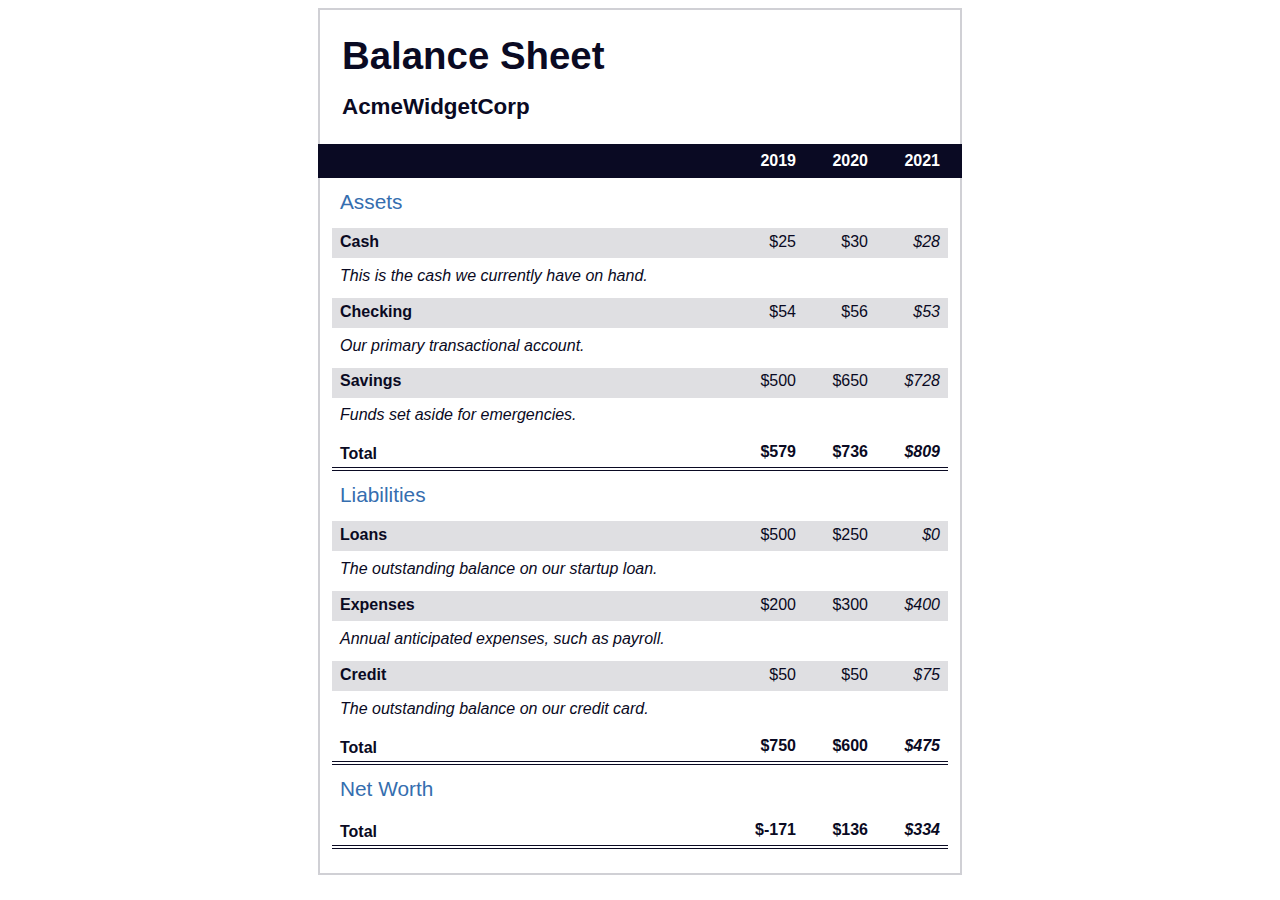
<file: BalanceSheet/index.html>
<!DOCTYPE html>
<html lang="en">
  <head>
    <meta charset="UTF-8">
    <meta name="viewport" content="width=device-width, initial-scale=1.0">
    <title>Balance Sheet</title>
    <link rel="stylesheet" href="./styles.css">
  </head>
  <body>
    <main>
      <section>
        <h1>
          <span class="flex">
            <span>AcmeWidgetCorp</span>
            <span>Balance Sheet</span>
          </span>
        </h1>
        <div id="years" aria-hidden="true">
          <span class="year">2019</span>
          <span class="year">2020</span>
          <span class="year">2021</span>
        </div>
        <div class="table-wrap">
          <table>
            <caption>Assets</caption>
            <thead>
              <tr>
                <td></td>
                <th><span class="sr-only year">2019</span></th>
                <th><span class="sr-only year">2020</span></th>
                <th class="current"><span class="sr-only year">2021</span></th>
              </tr>
            </thead>
            <tbody>
              <tr class="data">
                <th>Cash <span class="description">This is the cash we currently have on hand.</span></th>
                <td>$25</td>
                <td>$30</td>
                <td class="current">$28</td>
              </tr>
              <tr class="data">
                <th>Checking <span class="description">Our primary transactional account.</span></th>
                <td>$54</td>
                <td>$56</td>
                <td class="current">$53</td>
              </tr>
              <tr class="data">
                <th>Savings <span class="description">Funds set aside for emergencies.</span></th>
                <td>$500</td>
                <td>$650</td>
                <td class="current">$728</td>
              </tr>
              <tr class="total">
                <th>Total <span class="sr-only">Assets</span></th>
                <td>$579</td>
                <td>$736</td>
                <td class="current">$809</td>
              </tr>
            </tbody>
          </table>
          <table>
            <caption>Liabilities</caption>
            <thead>
              <tr>
              <td></td>
              <th><span class="sr-only">2019</span></th>
              <th><span class="sr-only">2020</span></th>
              <th><span class="sr-only">2021</span></th>
              </tr>
            </thead>
            <tbody>
              <tr class="data">
                <th>Loans <span class="description">The outstanding balance on our startup loan.</span></th>
                <td>$500</td>
                <td>$250</td>
                <td class="current">$0</td>
              </tr>
              <tr class="data">
                <th>Expenses <span class="description">Annual anticipated expenses, such as payroll.</span></th>
                <td>$200</td>
                <td>$300</td>
                <td class="current">$400</td>
              </tr>
              <tr class="data">
                <th>Credit <span class="description">The outstanding balance on our credit card.</span></th>
                <td>$50</td>
                <td>$50</td>
                <td class="current">$75</td>
              </tr>
              <tr class="total">
                <th>Total <span class="sr-only">Liabilities</span></th>
                <td>$750</td>
                <td>$600</td>
                <td class="current">$475</td>
              </tr>
            </tbody>
          </table>
          <table>
            <caption>Net Worth</caption>
            <thead>
              <tr>
              <td></td>
              <th><span class="sr-only">2019</span></th>
              <th><span class="sr-only">2020</span></th>
              <th><span class="sr-only">2021</span></th>
              </tr>
            </thead>
            <tbody>
              <tr class="total">
                <th>Total <span class="sr-only">Net Worth</span></th>
                <td>$-171</td>
                <td>$136</td>
                <td class="current">$334</td>
              </tr>
            </tbody>
          </table>
        </div>
      </section>
    </main>
  </body>
</html>
</file>
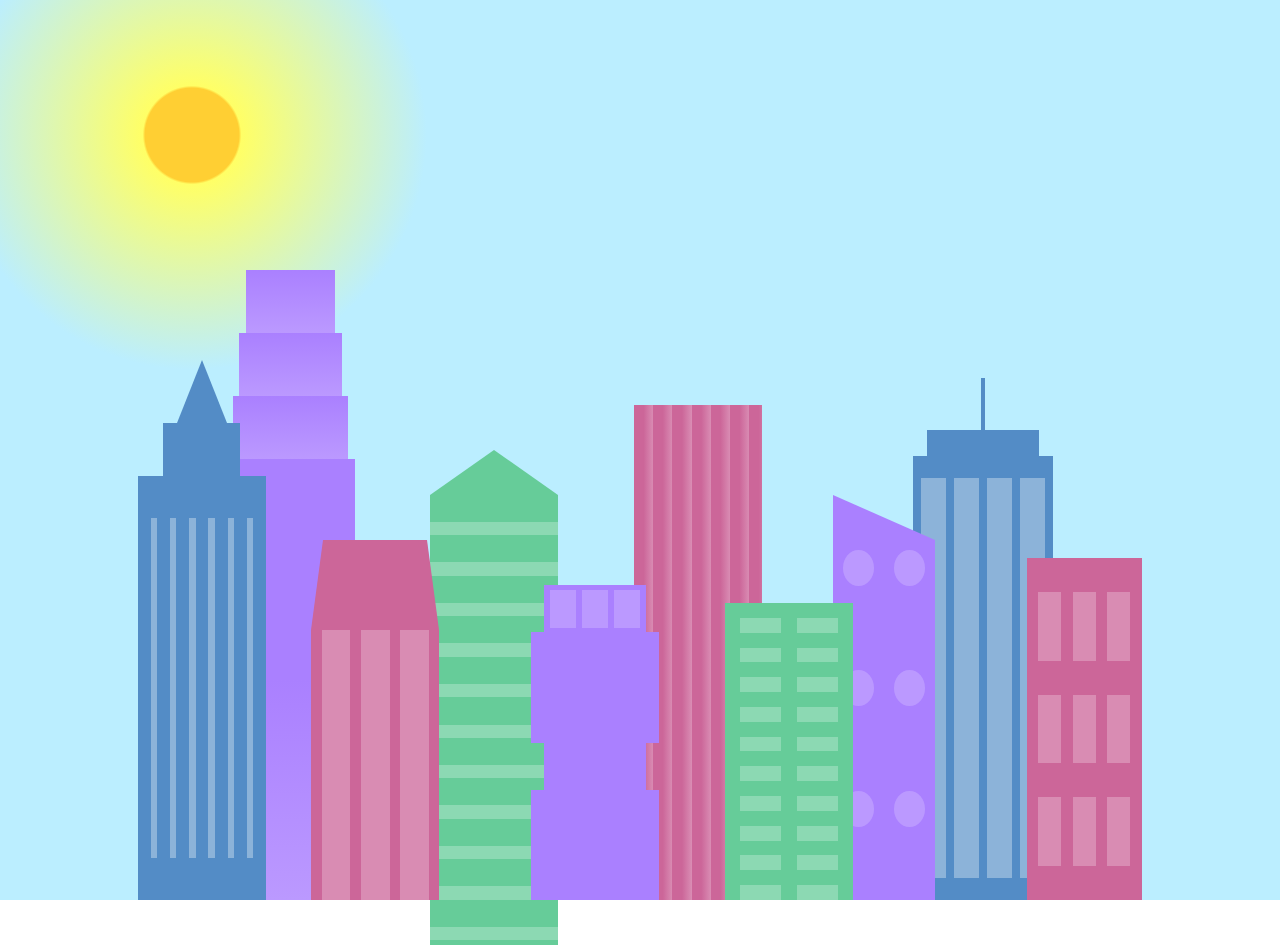
<file: CitySkyline/index.html>
<!DOCTYPE html>
<html lang="en">    
  <head>
    <meta charset="UTF-8">
    <title>City Skyline</title>
    <link href="styles.css" rel="stylesheet" />   
  </head>

  <body>
    <div class="background-buildings sky">
      <div></div>
      <div></div>
      <div class="bb1 building-wrap">
        <div class="bb1a bb1-window"></div>
        <div class="bb1b bb1-window"></div>
        <div class="bb1c bb1-window"></div>
        <div class="bb1d"></div>
      </div>
      <div class="bb2">
        <div class="bb2a"></div>
        <div class="bb2b"></div>
      </div>
      <div class="bb3"></div>
      <div></div>
      <div class="bb4 building-wrap">
        <div class="bb4a"></div>
        <div class="bb4b"></div>
        <div class="bb4c window-wrap">
          <div class="bb4-window"></div>
          <div class="bb4-window"></div>
          <div class="bb4-window"></div>
          <div class="bb4-window"></div>
        </div>
      </div>
      <div></div>
      <div></div>
    </div>

    <div class="foreground-buildings">
      <div></div>
      <div></div>
      <div class="fb1 building-wrap">
        <div class="fb1a"></div>
        <div class="fb1b"></div>
        <div class="fb1c"></div>
      </div>
      <div class="fb2">
        <div class="fb2a"></div>
        <div class="fb2b window-wrap">
          <div class="fb2-window"></div>
          <div class="fb2-window"></div>
          <div class="fb2-window"></div>
        </div>
      </div>
      <div></div>
      <div class="fb3 building-wrap">
        <div class="fb3a window-wrap">
          <div class="fb3-window"></div>
          <div class="fb3-window"></div>
          <div class="fb3-window"></div>
        </div>
        <div class="fb3b"></div>
        <div class="fb3a"></div>
        <div class="fb3b"></div>
      </div>
      <div class="fb4">
        <div class="fb4a"></div>
        <div class="fb4b">
          <div class="fb4-window"></div>
          <div class="fb4-window"></div>
          <div class="fb4-window"></div>
          <div class="fb4-window"></div>
          <div class="fb4-window"></div>
          <div class="fb4-window"></div>
        </div>
      </div>
      <div class="fb5"></div>
      <div class="fb6"></div>
      <div></div>
      <div></div>
    </div>
  </body>
</html>
</file>
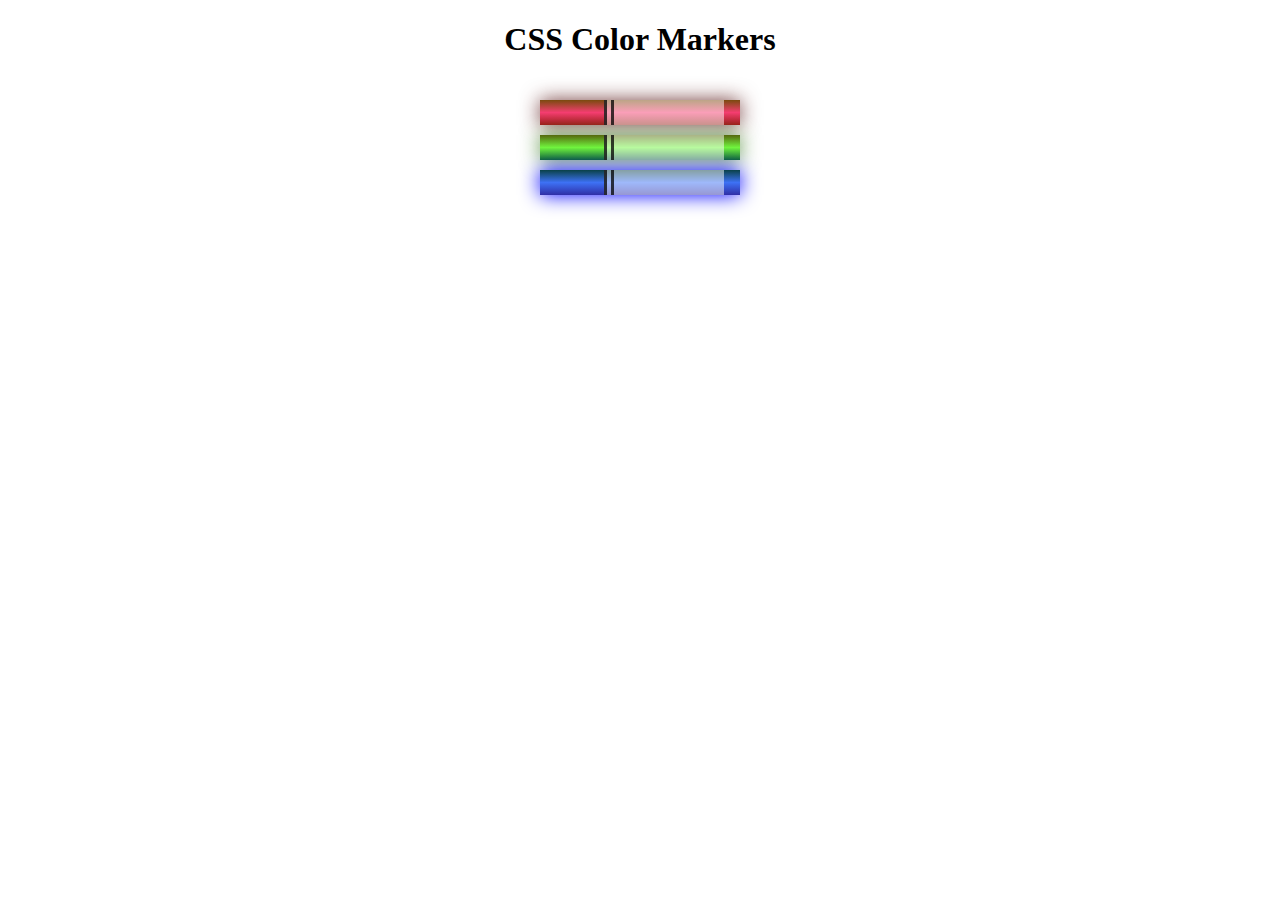
<file: ColoredMarkers/index.html>
<!DOCTYPE html>
<html lang="en">
  <head>
    <meta charset="utf-8">
    <meta name="viewport" content="width=device-width, initial-scale=1.0">
    <title>Colored Markers</title>
    <link rel="stylesheet" href="styles.css">
  </head>
  <body>
    <h1>CSS Color Markers</h1>
    <div class="container">
      <div class="marker red">
        <div class="cap"></div>
        <div class="sleeve"></div>
      </div>
      <div class="marker green">
        <div class="cap"></div>
        <div class="sleeve"></div>
      </div>
      <div class="marker blue">
        <div class="cap"></div>
        <div class="sleeve"></div>
      </div>
    </div>
  </body>
</html>
</file>
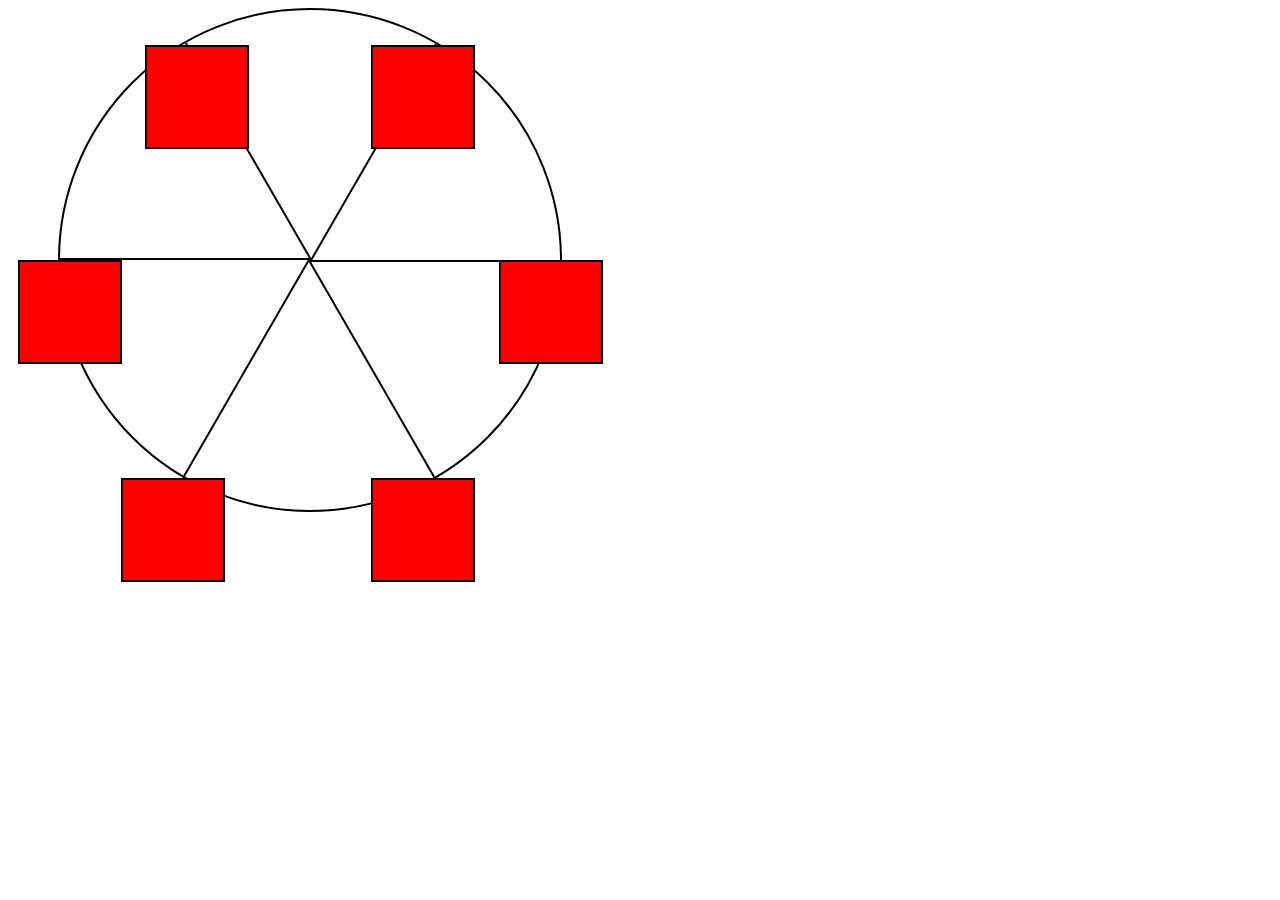
<file: FerrisWheel/index.html>
<!DOCTYPE html>
<html lang="en">
  <head>
    <meta charset="UTF-8">
    <title>Ferris Wheel</title>
    <link rel="stylesheet" href="./styles.css">
  </head>
  <body>
    <div class="wheel">
      <span class="line"></span>
      <span class="line"></span>
      <span class="line"></span>
      <span class="line"></span>
      <span class="line"></span>
      <span class="line"></span>

      <div class="cabin"></div>
      <div class="cabin"></div>
      <div class="cabin"></div>
      <div class="cabin"></div>
      <div class="cabin"></div>
      <div class="cabin"></div>
    </div>
  </body>
</html>
</file>
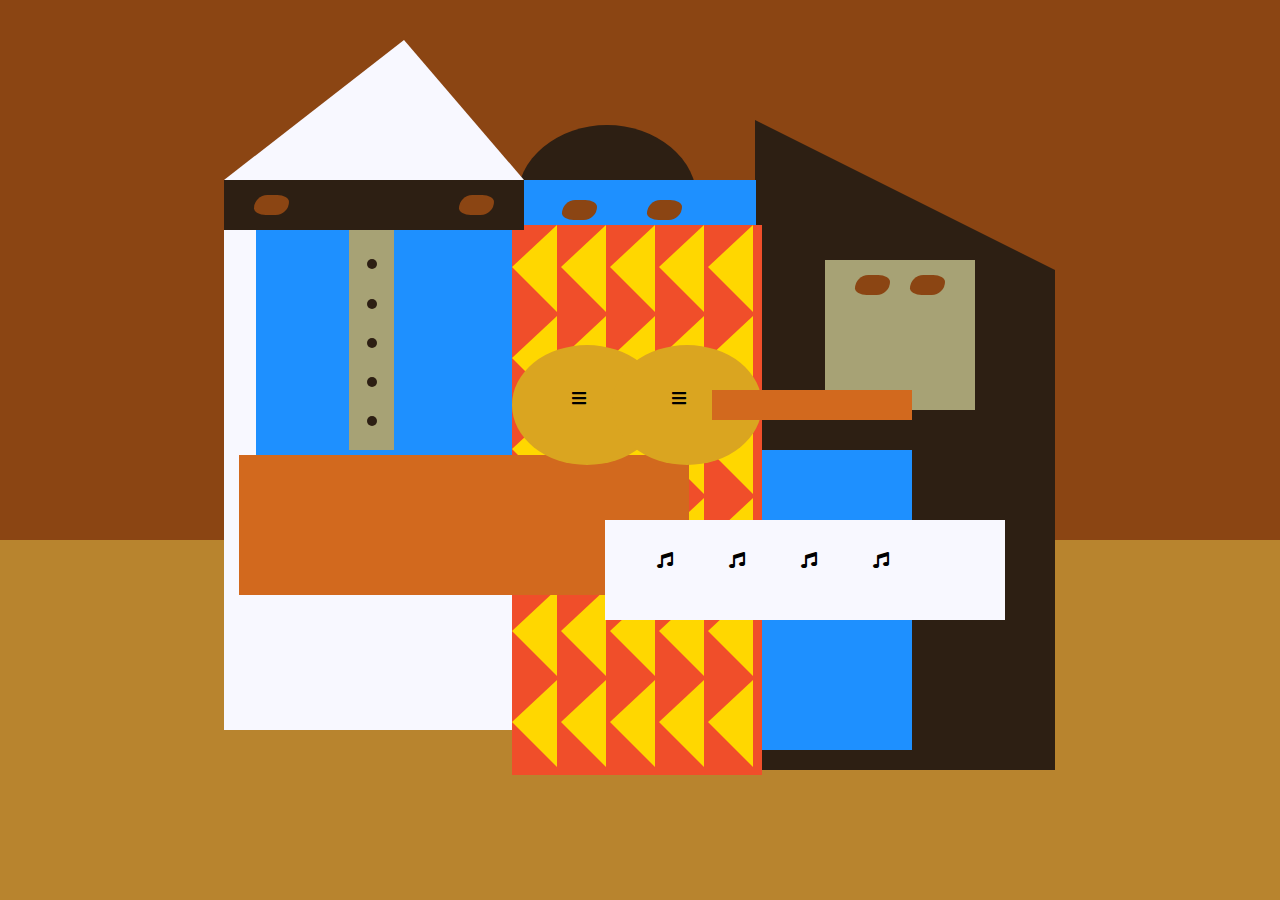
<file: PicassoPainting/index.html>
<!DOCTYPE html>
<html lang="en">
  <head>
    <meta charset="utf-8">
    <title>Picasso Painting</title>
    <link rel="stylesheet" href="./styles.css" />
    <link rel="stylesheet" href="https://use.fontawesome.com/releases/v5.8.2/css/all.css">
  </head>
  <body>
    <div id="back-wall"></div>
    <div class="characters">
      <div id="offwhite-character">
        <div id="white-hat"></div>
        <div id="black-mask">
          <div class="eyes left"></div>
          <div class="eyes right"></div>
        </div>
        <div id="gray-instrument">
          <div class="black-dot"></div>
          <div class="black-dot"></div>
          <div class="black-dot"></div>
          <div class="black-dot"></div>
          <div class="black-dot"></div>
        </div>
        <div id="tan-table"></div>
      </div>
      <div id="black-character">
        <div id="black-hat"></div>
        <div id="gray-mask">
          <div class="eyes left"></div>
          <div class="eyes right"></div>
        </div>
        <div id="white-paper">
          <i class="fas fa-music"></i>
          <i class="fas fa-music"></i>
          <i class="fas fa-music"></i>
          <i class="fas fa-music"></i>
        </div>
      </div>
      <div class="blue" id="blue-left"></div>
      <div class="blue" id="blue-right"></div>
      <div id="orange-character">
        <div id="black-round-hat"></div>
        <div id="eyes-div">
          <div class="eyes left"></div>
          <div class="eyes right"></div>
        </div>
        <div id="triangles">
          <div class="triangle"></div>
          <div class="triangle"></div>
          <div class="triangle"></div>
          <div class="triangle"></div>
          <div class="triangle"></div>
          <div class="triangle"></div>
          <div class="triangle"></div>
          <div class="triangle"></div>
          <div class="triangle"></div>
          <div class="triangle"></div>
          <div class="triangle"></div>
          <div class="triangle"></div>
          <div class="triangle"></div>
          <div class="triangle"></div>
          <div class="triangle"></div>
          <div class="triangle"></div>
          <div class="triangle"></div>
          <div class="triangle"></div>
          <div class="triangle"></div>
          <div class="triangle"></div>
          <div class="triangle"></div>
          <div class="triangle"></div>
          <div class="triangle"></div>
          <div class="triangle"></div>
          <div class="triangle"></div>
          <div class="triangle"></div>
          <div class="triangle"></div>
          <div class="triangle"></div>
          <div class="triangle"></div>
          <div class="triangle"></div>
        </div>
        <div id="guitar">
          <div class="guitar" id="guitar-left">
            <i class="fas fa-bars"></i>
          </div>
          <div class="guitar" id="guitar-right">
            <i class="fas fa-bars"></i>
          </div>
          <div id="guitar-neck"></div>
        </div>
      </div>
    </div>
  </body>
</html>
</file>
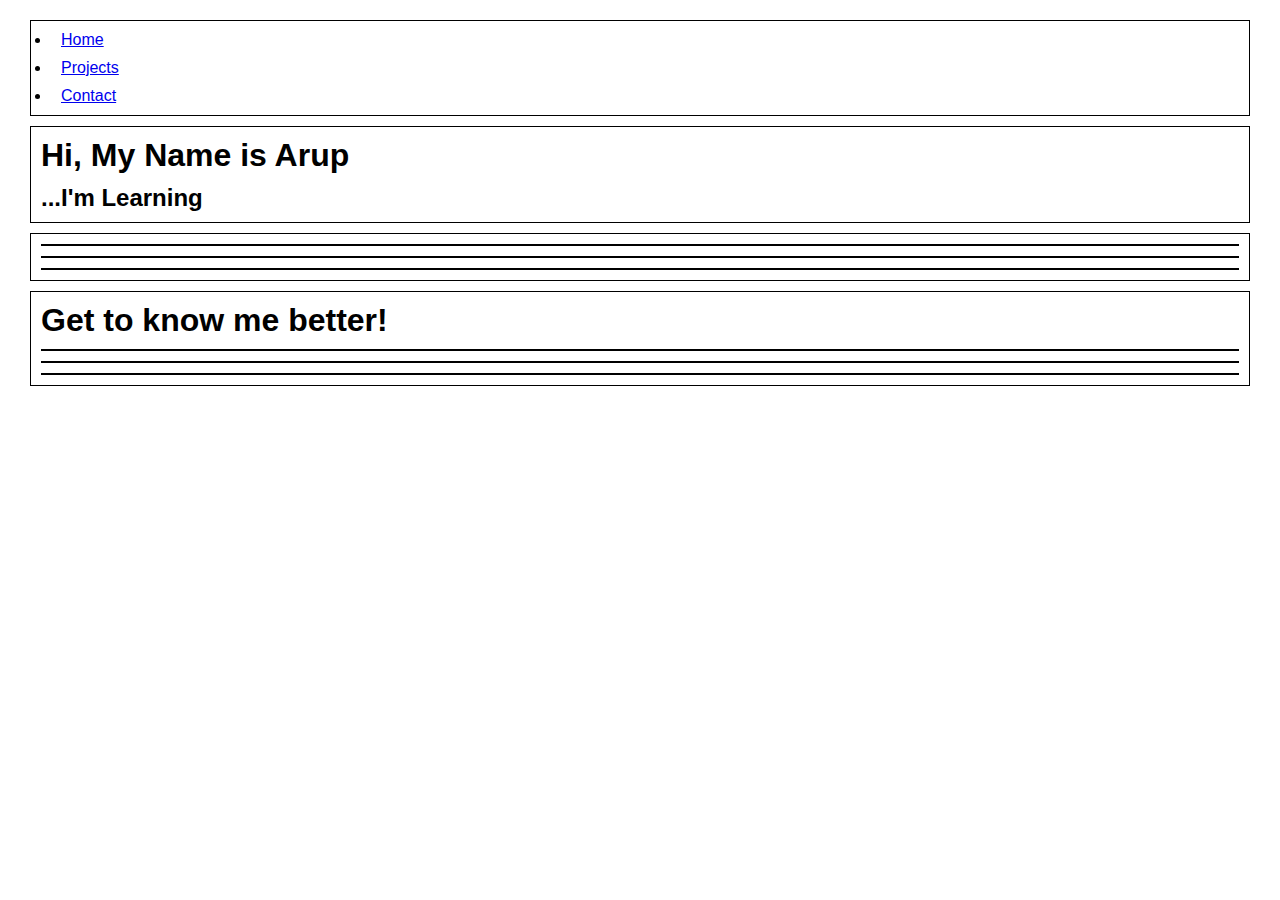
<file: Portfolio/index.html>
<!DOCTYPE html>
<html lang="en">
<head>
    <meta charset="UTF-8">
    <meta name="viewport" content="width=device-width, initial-scale=1.0">
    <link rel="stylesheet" href="./styles.css">
    <title>Personal Portfolio</title>
</head>
<body>
    <div id="navbar">
        <ul>
            <li><a href="#home">Home</a></li>
            <li><a href="#projects">Projects</a></li>
            <li><a href="#contact">Contact</a></li>
        </ul>
    </div>

    <div id="welcome-section">
        <h1>Hi, My Name is Arup</h1>
        <h2>...I'm Learning</h2>
    </div>

    <div id="projects">
        <div class="project-item">

        </div>
        <div class="project-item">

        </div>
        <div class="project-item">

        </div>
    </div>

    <div id="contact">
        <h1>Get to know me better!</h1>
        <div class="profile-link"></div>
        <div class="profile-link"></div>
        <div class="profile-link"></div>
    </div>
    
</body>
</html>
</file>
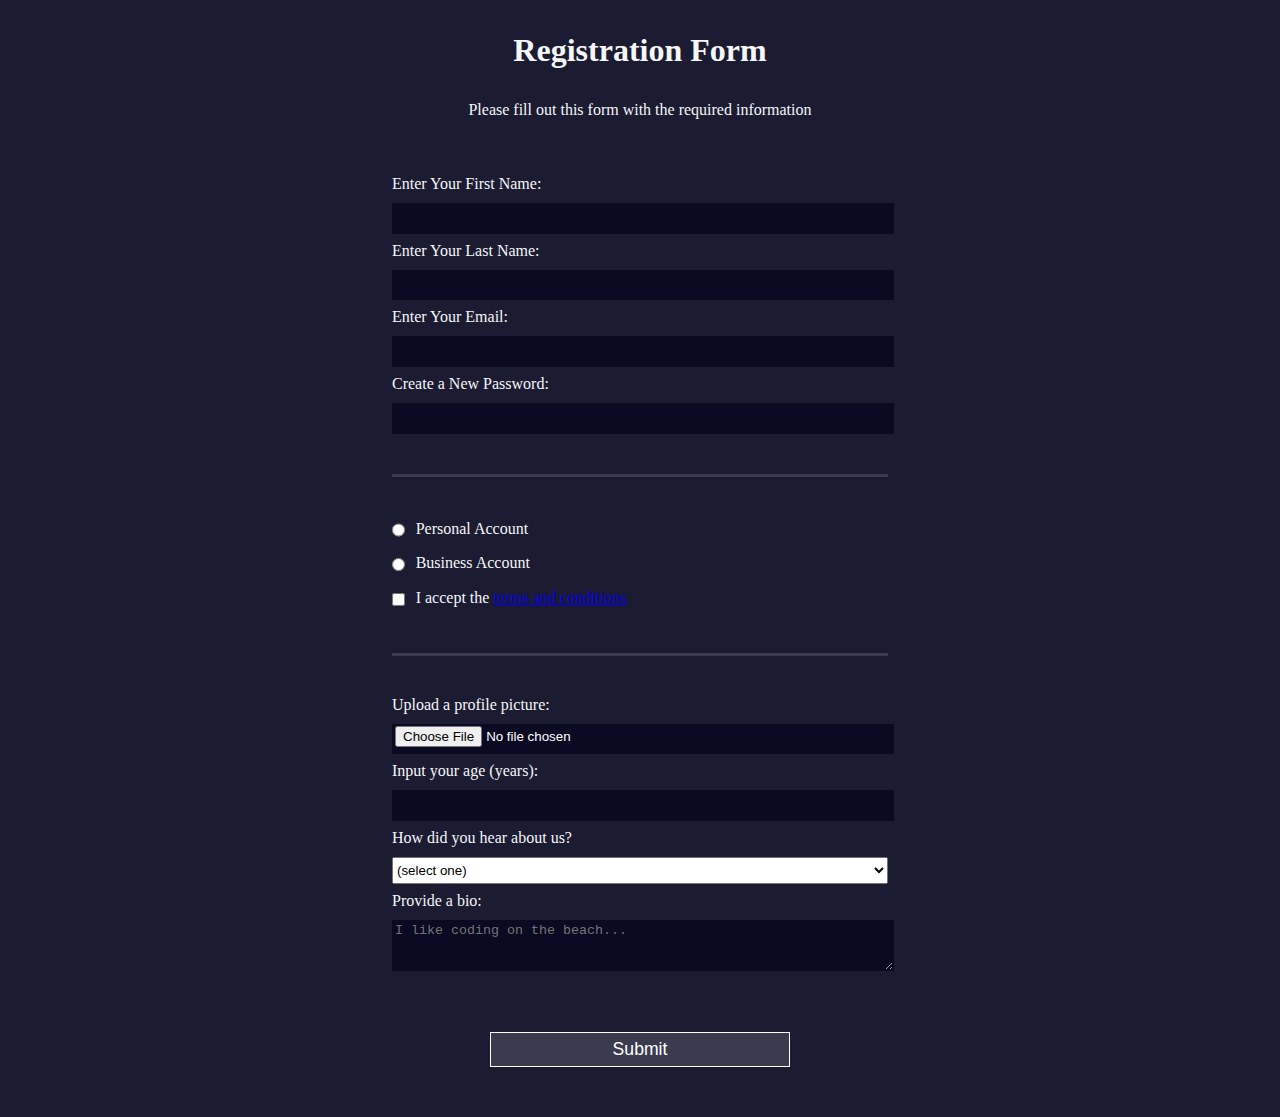
<file: RegistrationForm/index.html>
<!DOCTYPE html>
<html lang="en">
  <head>
    <meta charset="UTF-8">
    <title>Registration Form</title>
    <link rel="stylesheet" href="styles.css" />
  </head>
  <body>
    <h1>Registration Form</h1>
    <p>Please fill out this form with the required information</p>
    <form method="post" action='https://register-demo.freecodecamp.org'>
      <fieldset>
        <label for="first-name">Enter Your First Name: <input id="first-name" name="first-name" type="text" required  /></label>
        <label for="last-name">Enter Your Last Name: <input id="last-name" name="last-name" type="text" required /></label>
        <label for="email">Enter Your Email: <input id="email" name="email" type="email" required /></label>
        <label for="new-password">Create a New Password: <input id="new-password" name="new-password" type="password" pattern="[a-z0-5]{8,}" required /></label>
      </fieldset>
      <fieldset>
        <label for="personal-account"><input id="personal-account" type="radio" name="account-type" class="inline" /> Personal Account</label>
        <label for="business-account"><input id="business-account" type="radio" name="account-type" class="inline" /> Business Account</label>
        <label for="terms-and-conditions">
          <input id="terms-and-conditions" type="checkbox" required name="terms-and-conditions" class="inline" /> I accept the <a href="https://www.freecodecamp.org/news/terms-of-service/">terms and conditions</a>
        </label>
      </fieldset>
      <fieldset>
        <label for="profile-picture">Upload a profile picture: <input id="profile-picture" type="file" name="file" /></label>
        <label for="age">Input your age (years): <input id="age" type="number" name="age" min="13" max="120" /></label>
        <label for="referrer">How did you hear about us?
          <select id="referrer" name="referrer">
            <option value="">(select one)</option>
            <option value="1">freeCodeCamp News</option>
            <option value="2">freeCodeCamp YouTube Channel</option>
            <option value="3">freeCodeCamp Forum</option>
            <option value="4">Other</option>
          </select>
        </label>
        <label for="bio">Provide a bio:
          <textarea id="bio" name="bio" rows="3" cols="30" placeholder="I like coding on the beach..."></textarea>
        </label>
      </fieldset>
      <input type="submit" value="Submit" />
    </form>
  </body>
</html>
</file>
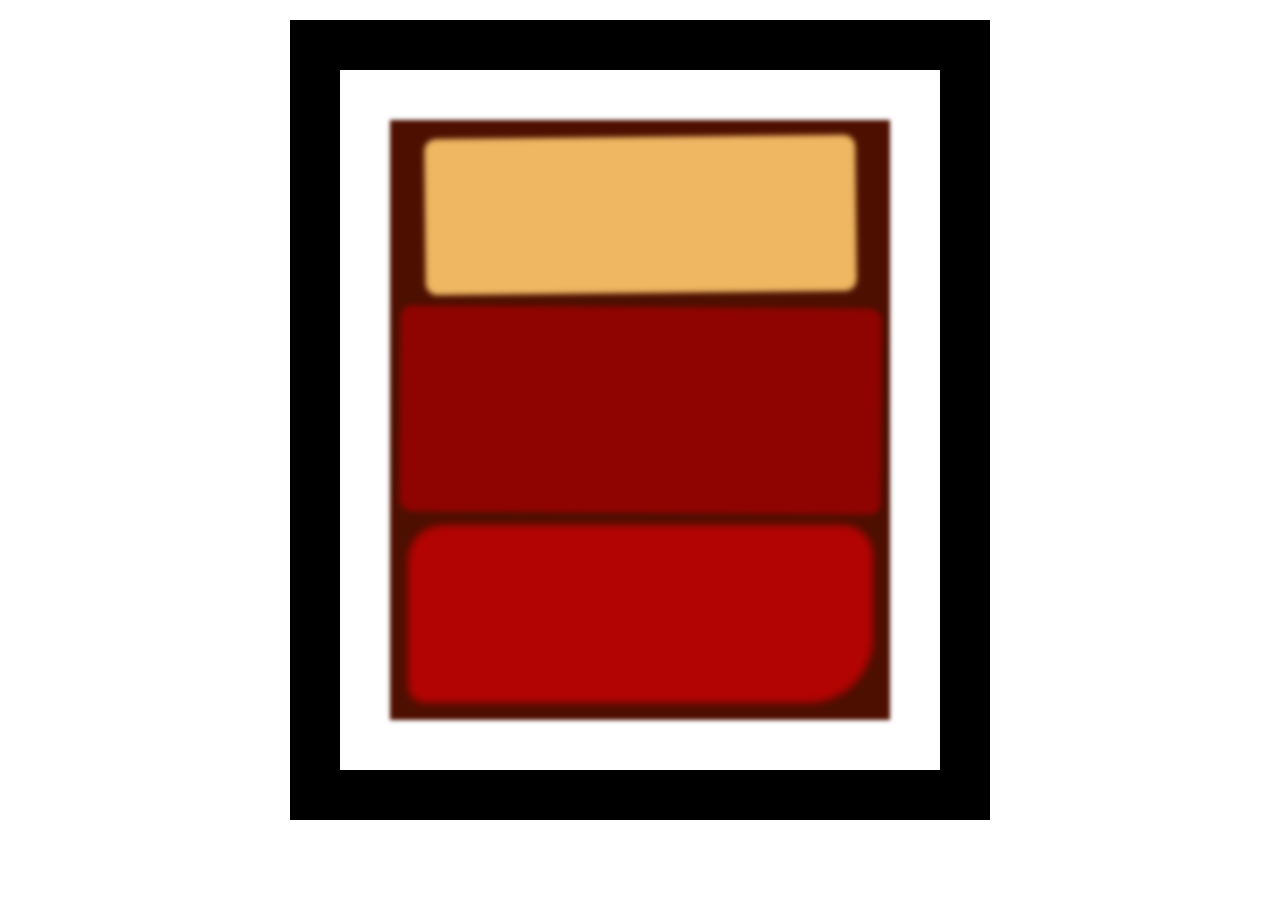
<file: RothkoPainting/index.html>
<!DOCTYPE html>
<html lang="en">
  <head>
    <meta charset="UTF-8">
    <title>Rothko Painting</title>
    <link href="./styles.css" rel="stylesheet">
  </head>
  <body>
    <div class="frame">
      <div class="canvas">
        <div class="one"></div>
        <div class="two"></div>
        <div class="three"></div>
      </div>
    </div>
  </body>
</html>
</file>
<file: BalanceSheet/styles.css>
span[class~="sr-only"] {
    border: 0 !important;
    clip: rect(1px, 1px, 1px, 1px) !important;
    clip-path: inset(50%) !important;
    height: 1px !important;
    width: 1px !important;
    position: absolute !important;
    overflow: hidden !important;
    white-space: nowrap !important;
    padding: 0 !important;
    margin: -1px !important;
  }
  
  html {
    box-sizing: border-box;
  }
  
  body {
    font-family: sans-serif;
    color: #0a0a23;
  }
  
  h1 {
    max-width: 37.25rem;
    margin: 0 auto;
    padding: 1.5rem 1.25rem;
  }
  
  h1 .flex {
    display: flex;
    flex-direction: column-reverse;
    gap: 1rem;
  }
  
  h1 .flex span:first-of-type {
    font-size: 0.7em;
  }
  
  h1 .flex span:last-of-type {
    font-size: 1.2em;
  }
  
  section {
    max-width: 40rem;
    margin: 0 auto;
    border: 2px solid #d0d0d5;
  }
  
  #years {
    display: flex;
    justify-content: flex-end;
    position: sticky;
    z-index: 999;
    top: 0;
    background: #0a0a23;
    color: #fff;
    padding: 0.5rem calc(1.25rem + 2px) 0.5rem 0;
    margin: 0 -2px;
  }
  
  #years span[class] {
    font-weight: bold;
    width: 4.5rem;
    text-align: right;
  }
  
  .table-wrap {
    padding: 0 0.75rem 1.5rem 0.75rem;
  }
  
  table {
    border-collapse: collapse;
    border: 0;
    width: 100%;
    position: relative;
    margin-top: 3rem;
  }
  
  table caption {
    color: #356eaf;
    font-size: 1.3em;
    font-weight: normal;
    position: absolute;
    top: -2.25rem;
    left: 0.5rem;
  }
  
  tbody td {
    width: 100vw;
    min-width: 4rem;
    max-width: 4rem;
  }
  
  tbody th {
    width: calc(100% - 12rem);
  }
  
  tr[class="total"] {
    border-bottom: 4px double #0a0a23;
    font-weight: bold;
  }
  
  tr[class="total"] th {
    text-align: left;
    padding: 0.5rem 0 0.25rem 0.5rem;
  }
  
  tr.total td {
    text-align: right;
    padding: 0 0.25rem;
  }
  
  tr.total td:nth-of-type(3) {
    padding-right: 0.5rem;
  }
  
  tr.total:hover {
    background-color: #99c9ff;
  }
  
  td.current {
    font-style: italic;
  }
  
  tr.data {
    background-image: linear-gradient(to bottom, #dfdfe2 1.845rem, white 1.845rem);
  }
  
  tr.data th {
    text-align: left;
    padding-top: 0.3rem;
    padding-left: 0.5rem;
  }
  
  tr.data th .description {
    display: block;
    font-weight: normal;
    font-style: italic;
    padding: 1rem 0 0.75rem;
    margin-right: -13.5rem;
  }
  
  tr.data td {
    vertical-align: top;
    padding: 0.3rem 0.25rem 0;
    text-align: right;
  }
  
  tr.data td:last-of-type {
    padding-right: 0.5rem;
  }
</file>
<file: CitySkyline/styles.css>
:root {
    --building-color1: #aa80ff;
    --building-color2: #66cc99;
    --building-color3: #cc6699;
    --building-color4: #538cc6;
    --window-color1: #bb99ff;
    --window-color2: #8cd9b3;
    --window-color3: #d98cb3;
    --window-color4: #8cb3d9;
  }
  
  * {
    box-sizing: border-box;
  }
  
  body {
    height: 100vh;
    margin: 0;
    overflow: hidden;
  }
  
  .background-buildings, .foreground-buildings {
    width: 100%;
    height: 100%;
    display: flex;
    align-items: flex-end;
    justify-content: space-evenly;
    position: absolute;
    top: 0;
  }
  
  .building-wrap {
    display: flex;
    flex-direction: column;
    align-items: center;
  }
  
  .window-wrap {
    display: flex;
    align-items: center;
    justify-content: space-evenly;
  }
  
  .sky {
    background: radial-gradient(
        closest-corner circle at 15% 15%,
        #ffcf33,
        #ffcf33 20%,
        #ffff66 21%,
        #bbeeff 100%
      );
  }
  
  /* BACKGROUND BUILDINGS - "bb" stands for "background building" */
  .bb1 {
    width: 10%;
    height: 70%;
  }
  
  .bb1a {
    width: 70%;
  }
    
  .bb1b {
    width: 80%;
  }
    
  .bb1c {
    width: 90%;
  }
  
  .bb1d {
    width: 100%;
    height: 70%;
    background: linear-gradient(
        var(--building-color1) 50%,
        var(--window-color1)
      );
  }
  
  .bb1-window {
    height: 10%;
    background: linear-gradient(
        var(--building-color1),
        var(--window-color1)
      );
  }
  
  .bb2 {
    width: 10%;
    height: 50%;
  }
  
  .bb2a {
    border-bottom: 5vh solid var(--building-color2);
    border-left: 5vw solid transparent;
    border-right: 5vw solid transparent;
  }
  
  .bb2b {
    width: 100%;
    height: 100%;
    background: repeating-linear-gradient(
        var(--building-color2),
        var(--building-color2) 6%,
        var(--window-color2) 6%,
        var(--window-color2) 9%
      );
  }
  
  .bb3 {
    width: 10%;
    height: 55%;
    background: repeating-linear-gradient(
        90deg,
        var(--building-color3),
        var(--building-color3),
        var(--window-color3) 15%
      );
  }
  
  .bb4 {
    width: 11%;
    height: 58%;
  }
  
  .bb4a {
    width: 3%;
    height: 10%;
    background-color: var(--building-color4);
  }
  
  .bb4b {
    width: 80%;
    height: 5%;
    background-color: var(--building-color4);
  }
    
  .bb4c {
    width: 100%;
    height: 85%;
    background-color: var(--building-color4);
  }
  
  .bb4-window {
    width: 18%;
    height: 90%;
    background-color: var(--window-color4);
  }
  
  /* FOREGROUND BUILDINGS - "fb" stands for "foreground building" */
  .fb1 {
    width: 10%;
    height: 60%;
  }
  
  .fb1a {
    border-bottom: 7vh solid var(--building-color4);
    border-left: 2vw solid transparent;
    border-right: 2vw solid transparent;
  }
  
  .fb1b {
    width: 60%;
    height: 10%;
    background-color: var(--building-color4);
  }
    
  .fb1c {
    width: 100%;
    height: 80%;
    background: repeating-linear-gradient(
        90deg,
        var(--building-color4),
        var(--building-color4) 10%,
        transparent 10%,
        transparent 15%
      ),
      repeating-linear-gradient(
        var(--building-color4),
        var(--building-color4) 10%,
        var(--window-color4) 10%,
        var(--window-color4) 90%
      );
  }
  
  .fb2 {
    width: 10%;
    height: 40%;
  }
  
  .fb2a {
    width: 100%;
    border-bottom: 10vh solid var(--building-color3);
    border-left: 1vw solid transparent;
    border-right: 1vw solid transparent;
  }
  
  .fb2b {
    width: 100%;
    height: 75%;
    background-color: var(--building-color3);
  }
  
  .fb2-window {
    width: 22%;
    height: 100%;
    background-color: var(--window-color3);
  }
  
  .fb3 {
    width: 10%;
    height: 35%;
  }
    
  .fb3a {
    width: 80%;
    height: 15%;
    background-color: var(--building-color1);
  }
    
  .fb3b {
    width: 100%;
    height: 35%;
    background-color: var(--building-color1);
  }
  
  .fb3-window {
    width: 25%;
    height: 80%;
    background-color: var(--window-color1);
  }
  
  .fb4 {
    width: 8%;
    height: 45%;
    position: relative;
    left: 10%;
  }
  
  .fb4a {
    border-top: 5vh solid transparent;
    border-left: 8vw solid var(--building-color1);
  }
  
  .fb4b {
    width: 100%;
    height: 89%;
    background-color: var(--building-color1);
    display: flex;
    flex-wrap: wrap;
  }
  
  .fb4-window {
    width: 30%;
    height: 10%;
    border-radius: 50%;
    background-color: var(--window-color1);
    margin: 10%;
  }
  
  .fb5 {
    width: 10%;
    height: 33%;
    position: relative;
    right: 10%;
    background: repeating-linear-gradient(
        var(--building-color2),
        var(--building-color2) 5%,
        transparent 5%,
        transparent 10%
      ),
      repeating-linear-gradient(
        90deg,
        var(--building-color2),
        var(--building-color2) 12%,
        var(--window-color2) 12%,
        var(--window-color2) 44%
      );
  }
  
  .fb6 {
    width: 9%;
    height: 38%;
    background: repeating-linear-gradient(
        90deg,
        var(--building-color3),
        var(--building-color3) 10%,
        transparent 10%,
        transparent 30%
      ),
      repeating-linear-gradient(
        var(--building-color3),
        var(--building-color3) 10%,
        var(--window-color3) 10%,
        var(--window-color3) 30%
      );
  }
  
  @media (max-width: 1000px) {
    :root {
      --building-color1: #000;
      --building-color2: #000;
      --building-color3: #000;
      --building-color4: #000;
    }
    .sky {
      background: radial-gradient(
          closest-corner circle at 15% 15%,
          #ccc,
          #ccc 20%,
          #445 21%,
          #223 100%
        );
    }
  }
</file>
<file: ColoredMarkers/styles.css>
h1 {
    text-align: center;
  }
  
  .container {
    background-color: rgb(255, 255, 255);
    padding: 10px 0;
  }
  
  .marker {
    width: 200px;
    height: 25px;
    margin: 10px auto;
  }
  
  .cap {
    width: 60px;
    height: 25px;
  }
  
  .sleeve {
    width: 110px;
    height: 25px;
    background-color: rgba(255, 255, 255, 0.5);
    border-left: 10px double rgba(0, 0, 0, 0.75);
  }
  
  .cap, .sleeve {
    display: inline-block;
  }
  
  .red {
    background: linear-gradient(rgb(122, 74, 14), rgb(245, 62, 113), rgb(162, 27, 27));
    box-shadow: 0 0 20px 0 rgba(83, 14, 14, 0.8);
  }
  
  .green {
    background: linear-gradient(#55680D, #71F53E, #116C31);
    box-shadow: 0 0 20px 0 #3B7E20CC;
  }
  
  .blue {
    background: linear-gradient(hsl(186, 76%, 16%), hsl(223, 90%, 60%), hsl(240, 56%, 42%));
    box-shadow: 0 0 20px 0 blue;
  }
</file>
<file: FerrisWheel/styles.css>
.wheel {
    border: 2px solid black;
    border-radius: 50%;
    margin-left: 50px;
    position: absolute;
    height: 55vw;
    width: 55vw;
    max-width: 500px;
    max-height: 500px;
    animation-name: wheel;
    animation-duration: 10s;
    animation-iteration-count: infinite;
    animation-timing-function: linear;
  }
  
  .line {
    background-color: black;
    width: 50%;
    height: 2px;
    position: absolute;
    top: 50%;
    left: 50%;
    transform-origin: 0% 0%;
  }
  
  .line:nth-of-type(2) {
    transform: rotate(60deg);
  }
  .line:nth-of-type(3) {
    transform: rotate(120deg);
  }
  .line:nth-of-type(4) {
    transform: rotate(180deg);
  }
  .line:nth-of-type(5) {
    transform: rotate(240deg);
  }
  .line:nth-of-type(6) {
    transform: rotate(300deg);
  }
  
  .cabin {
    background-color: red;
    width: 20%;
    height: 20%;
    position: absolute;
    border: 2px solid;
    transform-origin: 50% 0%;
    animation: cabins 10s ease-in-out infinite;
  }
  
  .cabin:nth-of-type(1) {
    right: -8.5%;
    top: 50%;
  }
  .cabin:nth-of-type(2) {
    right: 17%;
    top: 93.5%;
  }
  .cabin:nth-of-type(3) {
    right: 67%;
    top: 93.5%;
  }
  .cabin:nth-of-type(4) {
    left: -8.5%;
    top: 50%;
  }
  .cabin:nth-of-type(5) {
    left: 17%;
    top: 7%;
  }
  .cabin:nth-of-type(6) {
    right: 17%;
    top: 7%;
  }
  
  @keyframes wheel {
     0% {
       transform: rotate(0deg);
     }
     100% {
       transform: rotate(360deg);
     }
  }
  
  @keyframes cabins {
    0% {
      transform: rotate(0deg);
    }
    25% {
      background-color: yellow;
    }
    50% {
      background-color: purple;
    }
    100% {
      transform: rotate(-360deg);
    }
  }
</file>
<file: PicassoPainting/styles.css>
body {
  background-color: rgb(184, 132, 46);
}

#back-wall {
  background-color: #8B4513;
  width: 100%;
  height: 60%;
  position: absolute;
  top: 0;
  left: 0;
  z-index: -1;
}

#offwhite-character {
  width: 300px;
  height: 550px;
  background-color: GhostWhite;
  position: absolute;
  top: 20%;
  left: 17.5%;
}

#white-hat {
  width: 0;
  height: 0;
  border-style: solid;
  border-width: 0 120px 140px 180px;
  border-top-color: transparent;
  border-right-color: transparent;
  border-bottom-color: GhostWhite;
  border-left-color: transparent;
  position: absolute;
  top: -140px;
  left: 0;
}

#black-mask {
  width: 100%;
  height: 50px;
  background-color: rgb(45, 31, 19);
  position: absolute;
  top: 0;
  left: 0;
  z-index: 1;
}

#gray-instrument {
  width: 15%;
  height: 40%;
  background-color: rgb(167, 162, 117);
  position: absolute;
  top: 50px;
  left: 125px;
  z-index: 1;
}

.black-dot {
  width: 10px;
  height: 10px;
  background-color: rgb(45, 31, 19);
  border-radius: 50%;
  display: block;
  margin: auto;
  margin-top: 65%;
}

#tan-table {
  width: 450px;
  height: 140px;
  background-color: #D2691E;
  position: absolute;
  top: 275px;
  left: 15px;
  z-index: 1;
}

#black-character {
  width: 300px;
  height: 500px;
  background-color: rgb(45, 31, 19);
  position: absolute;
  top: 30%;
  left: 59%;
}

#black-hat {
  width: 0;
  height: 0;
  border-style: solid;
  border-width: 150px 0 0 300px;
  border-top-color: transparent;
  border-right-color: transparent;
  border-bottom-color: transparent;
  border-left-color: rgb(45, 31, 19);
  position: absolute;
  top: -150px;
  left: 0;
}

#gray-mask {
  width: 150px;
  height: 150px;
  background-color: rgb(167, 162, 117);
  position: absolute;
  top: -10px;
  left: 70px;
}

#white-paper {
  width: 400px;
  height: 100px;
  background-color: GhostWhite;
  position: absolute;
  top: 250px;
  left: -150px;
  z-index: 1;
}

.fa-music {
  display: inline-block;
  margin-top: 8%;
  margin-left: 13%;
}

.blue {
  background-color: #1E90FF;
}

#blue-left {
  width: 500px;
  height: 300px;
  position: absolute;
  top: 20%;
  left: 20%;
}

#blue-right {
  width: 400px;
  height: 300px;
  position: absolute;
  top: 50%;
  left: 40%;
}

#orange-character {
  width: 250px;
  height: 550px;
  background-color: rgb(240, 78, 42);
  position: absolute;
  top: 25%;
  left: 40%;
}

#black-round-hat {
  width: 180px;
  height: 150px;
  background-color: rgb(45, 31, 19);
  border-radius: 50%;
  position: absolute;
  top: -100px;
  left: 5px;
  z-index: -1;
}

#eyes-div {
  width: 180px;
  height: 50px;
  position: absolute;
  top: -40px;
  left: 20px;
  z-index: 3;
}

#triangles {
  width: 250px;
  height: 550px;
}

.triangle {
  width: 0;
  height: 0;
  border-style: solid;
  border-width: 42px 45px 45px 0;
  border-top-color: transparent;
  border-right-color: Gold; /* yellow */
  border-bottom-color: transparent;
  border-left-color: transparent;
  display: inline-block;
}

#guitar {
  width: 100%;
  height: 100px;
  position: absolute;
  top: 120px;
  left: 0px;
  z-index: 3;
}

.guitar {
  width: 150px;
  height: 120px;
  background-color: Goldenrod;
  border-radius: 50%;
}

#guitar-left {
  position: absolute;
  left: 0px;
}

#guitar-right {
  position: absolute;
  left: 100px;
}

.fa-bars {
  display: block;
  margin-top: 30%;
  margin-left: 40%;
}

#guitar-neck {
  width: 200px;
  height: 30px;
  background-color: #D2691E;
  position: absolute;
  top: 45px;
  left: 200px;
  z-index: 3;
}

.eyes {
  width: 35px;
  height: 20px;
  background-color: #8B4513;
  border-radius: 20px 50%;
}

.right {
  position: absolute;
  top: 15px;
  right: 30px;
}

.left {
  position: absolute;
  top: 15px;
  left: 30px;
}
</file>
<file: Portfolio/styles.css>
* {
    margin: 10px;
    padding: 0;
    box-sizing: border-box;
}

body {
    font-family: 'Poppins', sans-serif;
};

/* Styling the nav bar */

nav{
    background-color: maroon;
    width: 100%;
    color: red;
    text-decoration: none;
}



div {
    border: 1px solid black;
}
</file>
<file: RegistrationForm/styles.css>
body {
  width: 100%;
  height: 100vh;
  margin: 0;
  background-color: #1b1b32;
  color: #f5f6f7;
  font-family: Tahoma;
  font-size: 16px;
}

h1, p {
  margin: 1em auto;
  text-align: center;
}

form {
  width: 60vw;
  max-width: 500px;
  min-width: 300px;
  margin: 0 auto;
  padding-bottom: 2em;
}

fieldset {
  border: none;
  padding: 2rem 0;
  border-bottom: 3px solid #3b3b4f;
}

fieldset:last-of-type {
  border-bottom: none;
}

label {
  display: block;
  margin: 0.5rem 0;
}

input,
textarea,
select {
  margin: 10px 0 0 0;
  width: 100%;
  min-height: 2em;
}

input, textarea {
  background-color: #0a0a23;
  border: 1px solid #0a0a23;
  color: #ffffff;
}

.inline {
  width: unset;
  margin: 0 0.5em 0 0;
  vertical-align: middle;
}

input[type="submit"] {
  display: block;
  width: 60%;
  margin: 1em auto;
  height: 2em;
  font-size: 1.1rem;
  background-color: #3b3b4f;
  border-color: white;
  min-width: 300px;
}

input[type="file"] {
  padding: 1px 2px;
}
</file>
<file: RothkoPainting/styles.css>
.canvas {
    width: 500px;
    height: 600px;
    background-color: #4d0f00;
    overflow: hidden;
    filter: blur(2px);
  }
  
  .frame {
    border: 50px solid black;
    width: 500px;
    padding: 50px;
    margin: 20px auto;
  }
  
  .one {
    width: 425px;
    height: 150px;
    background-color: #efb762;
    margin: 20px auto;
    box-shadow: 0 0 3px 3px #efb762;
    border-radius: 9px;
    transform: rotate(-0.6deg);
  }
  
  .two {
    width: 475px;
    height: 200px;
    background-color: #8f0401;
    margin: 0 auto 20px;
    box-shadow: 0 0 3px 3px #8f0401;
    border-radius: 8px 10px;
    transform: rotate(0.4deg);
  }
  
  .one, .two {
    filter: blur(1px);
  }
  
  .three {
    width: 91%;
    height: 28%;
    background-color: #b20403;
    margin: auto;
    filter: blur(2px);
    box-shadow: 0 0 5px 5px #b20403;
    border-radius: 30px 25px 60px 12px;
  
  }
</file>
